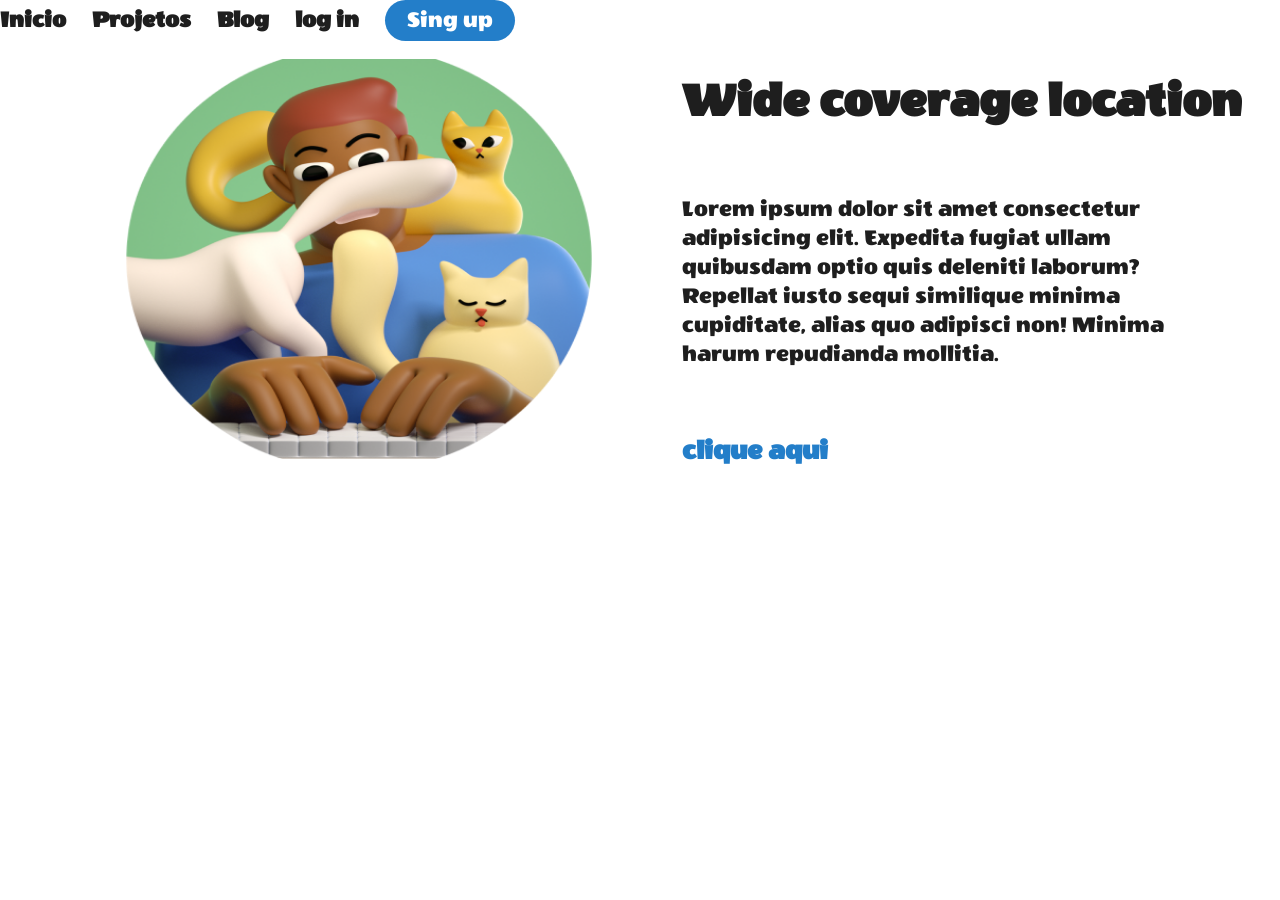
<file: Index.html>
<!DOCTYPE html>
<html lang="pt-br">
<head>
    <meta charset="UTF-8">
    <meta name="viewport" content="width=device-width, initial-scale=1.0">
    <title>Meu projeto 1 </title>
    <link rel="stylesheet" href="./Desafio css.css">
    <link rel="preconnect" href="https://fonts.googleapis.com">
    <link rel="preconnect" href="https://fonts.gstatic.com" crossorigin>
    <link href="https://fonts.googleapis.com/css2?family=Wendy+One&display=swap" rel="stylesheet">

</head>
<body>
    <header>
            <a class="link-header">Inicio</a>
            <a class="link-header">Projetos</a>
            <a class="link-header">Blog</a>
            <a class="link-header">log in</a>
           
            <button class="button-header">Sing up</button>
    </header>
    
        <main>
            <img src="./Img/28.png" class="logo-image">
    
            <section>
                <h1>Wide coverage location</h1>
                <p>Lorem ipsum dolor sit amet consectetur adipisicing elit. Expedita fugiat ullam quibusdam optio quis
                    deleniti
                    laborum? Repellat iusto sequi similique minima cupiditate, alias quo adipisci non! Minima harum
                    repudianda
                    mollitia.</p>
                <a class="link-main">clique aqui</a>
            </section>
    
        </main>
    </header>
</body>
</html>
</file>
<file: Desafio css.css>
* {
    font-family: "Wendy One", sans-serif;
    margin: 0;
    padding: 0;
    box-sizing: border-box;
}
11
header {
    margin: 44px 0 144px 76px;

}

.link-header {
    font-weight: 600;
    font-size: 24px;
    line-height: 29px;
    color: #1e1e1e;
    cursor: pointer; /*maozinha*/
    margin-right: 23px;
}

.button-header {
    background: #237ec9;
    border-radius: 20.5px;
    width: 130px;
    height: 41px;
    border: none; /*sem borda*/
    font-size: 24px;
    line-height: 29px;
    color:#ffffff;
    cursor: pointer;
    }

.logo-image {
    height:400px;
    width: 468px;
    margin-left: 125px;
    display: inline-block;
}

section { 
    display: inline-block;
    margin-left: 86px;
}

h1 {
    font-weight: 900;
    font-size: 50px;
    line-height: 122px;
    color:#1e1e1e;
}

p {
    font-weight: 400;
    font-size: 24px;
    line-height: 29px;
    color: #1e1e1e;
    width: 515px;
    margin-top: 32px;
    margin-bottom: 65px;
}

.link-main {
    font-size:28px;
    font-weight: 600;
    line-height: 34px;
    cursor: pointer;
    color:#237ec9;
}
</file>
